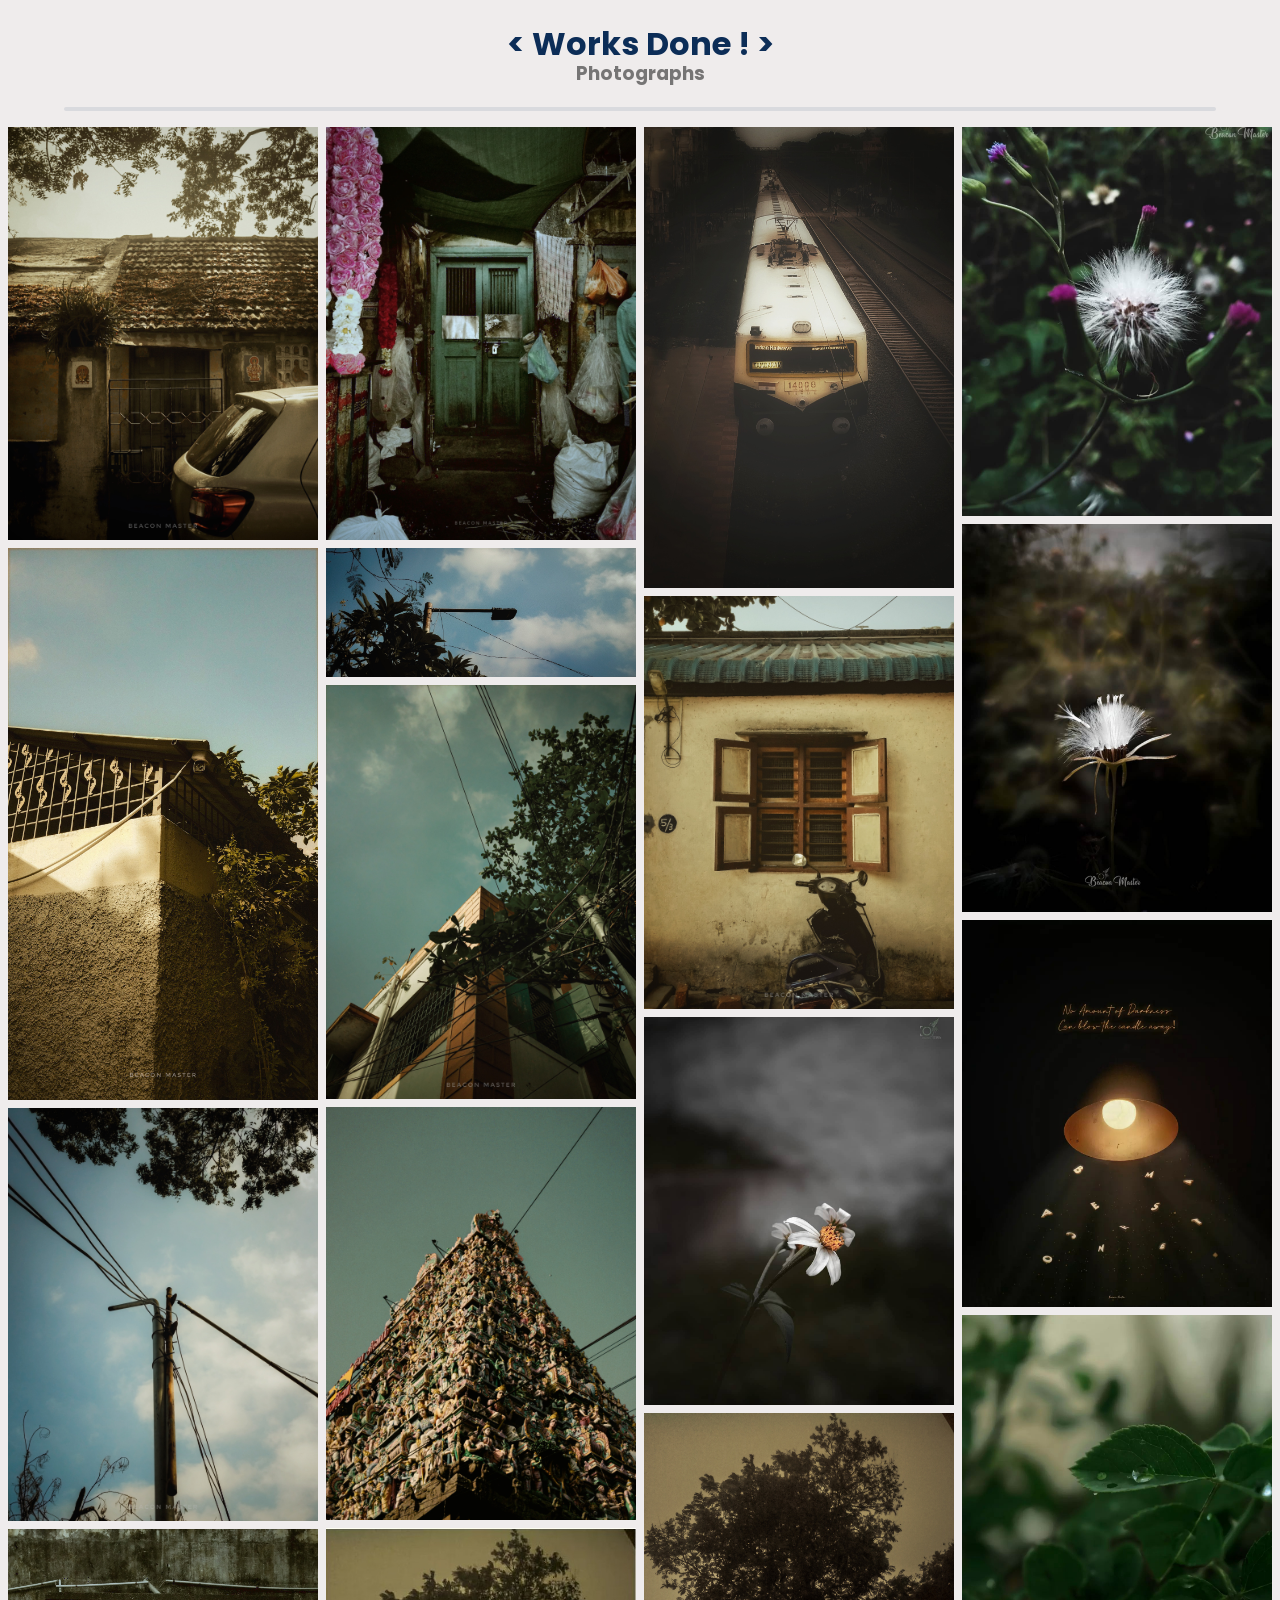
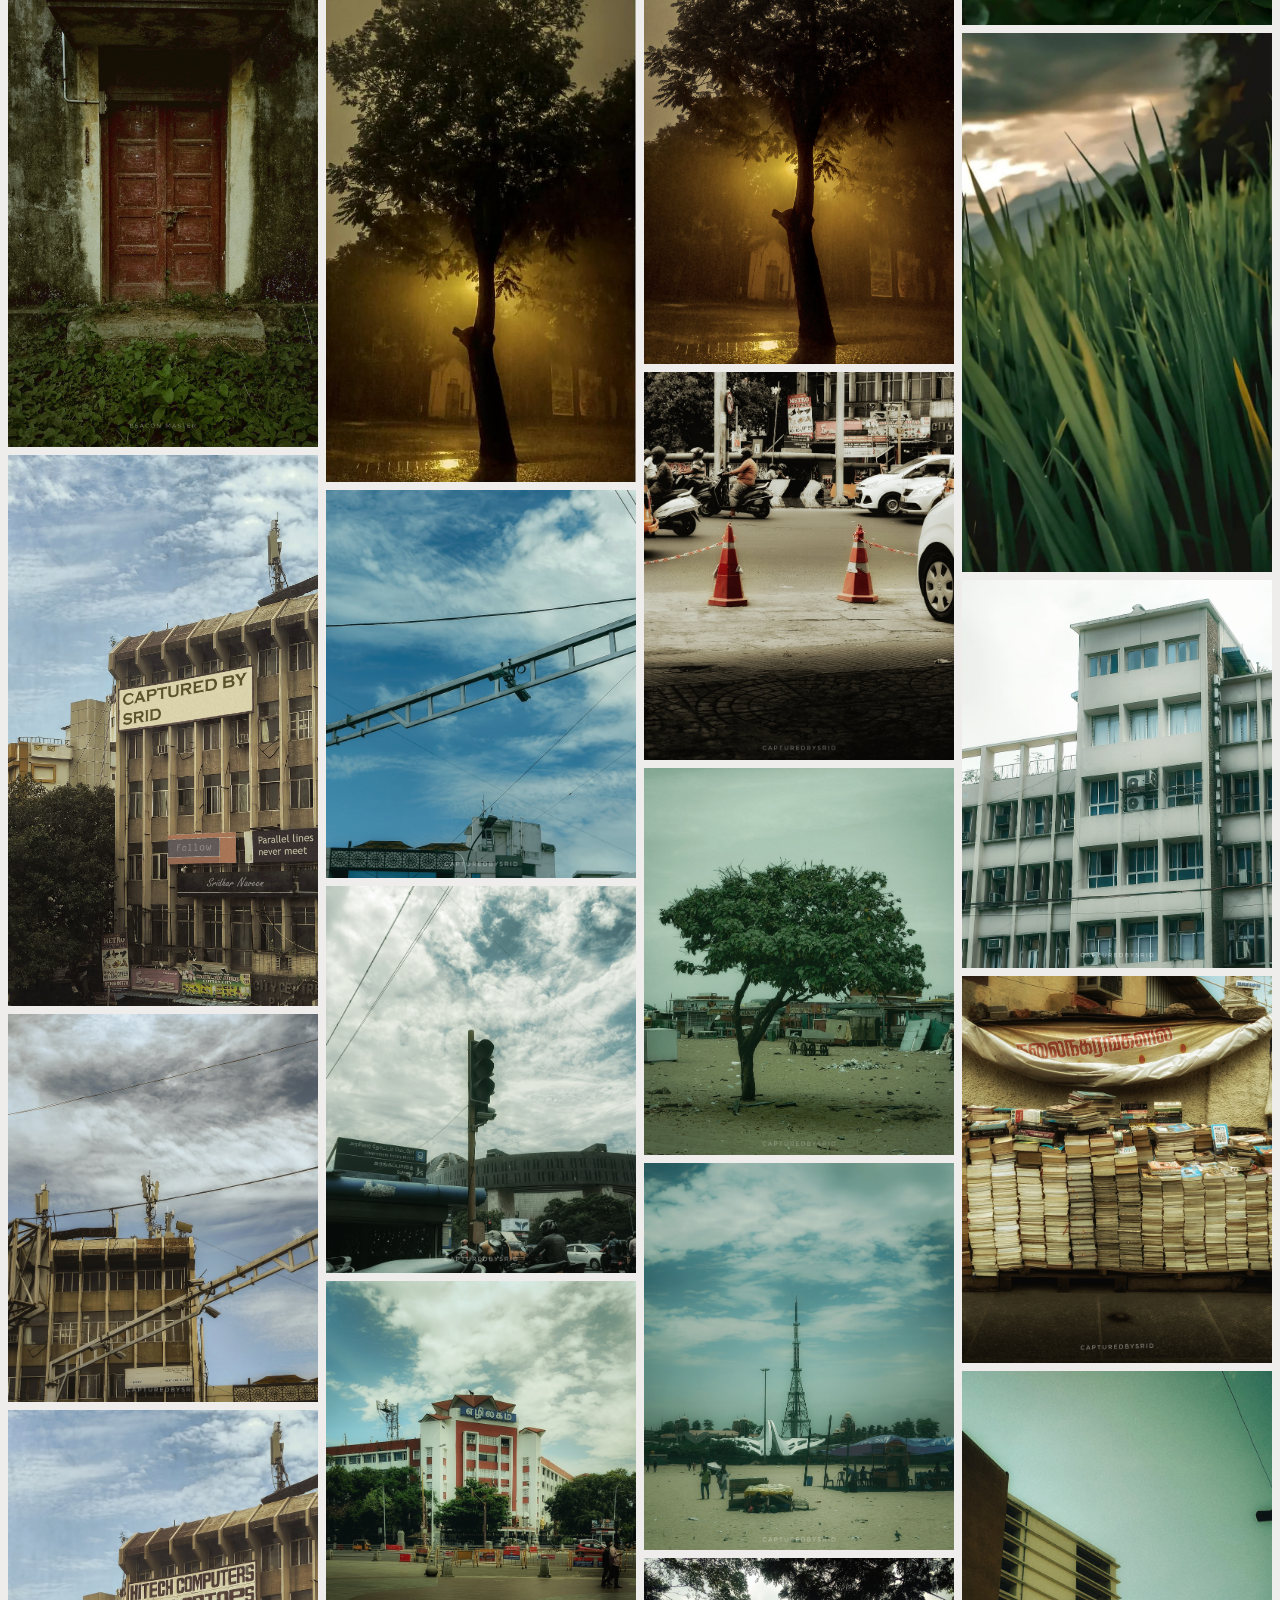
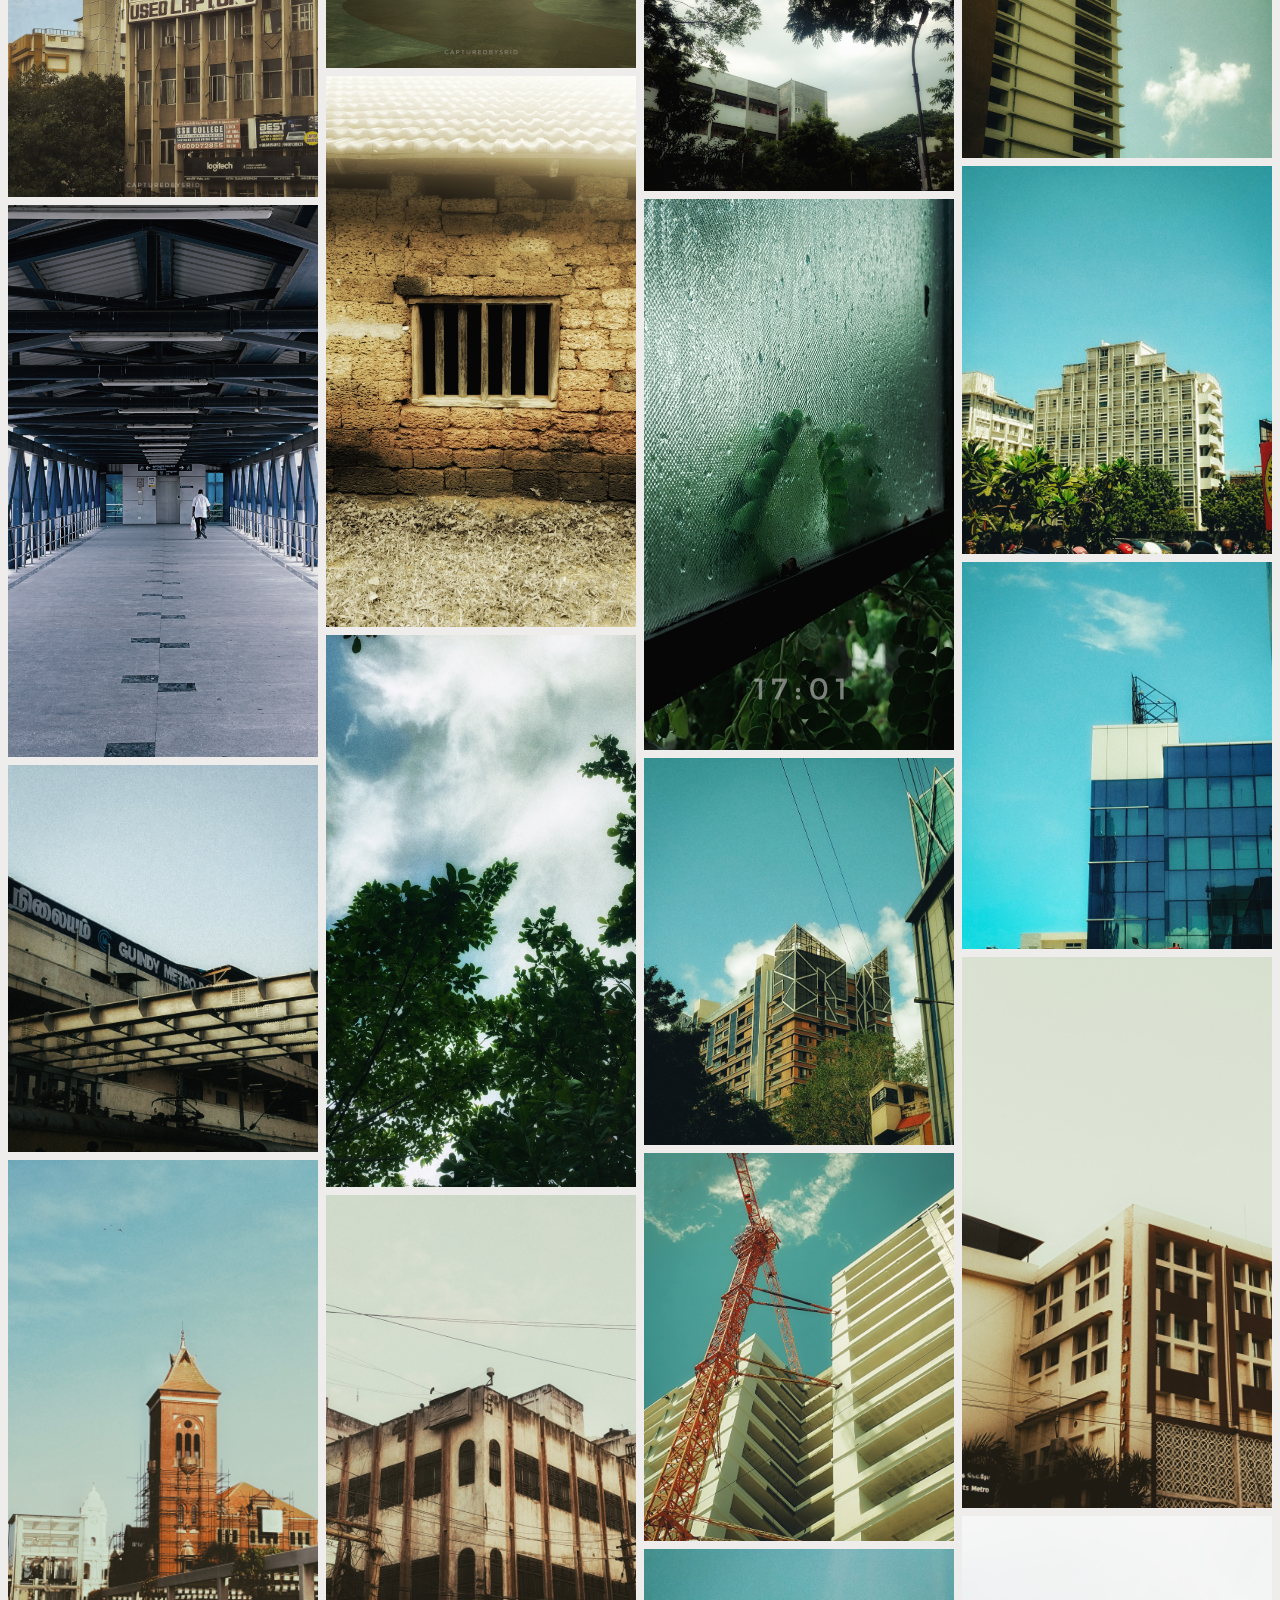
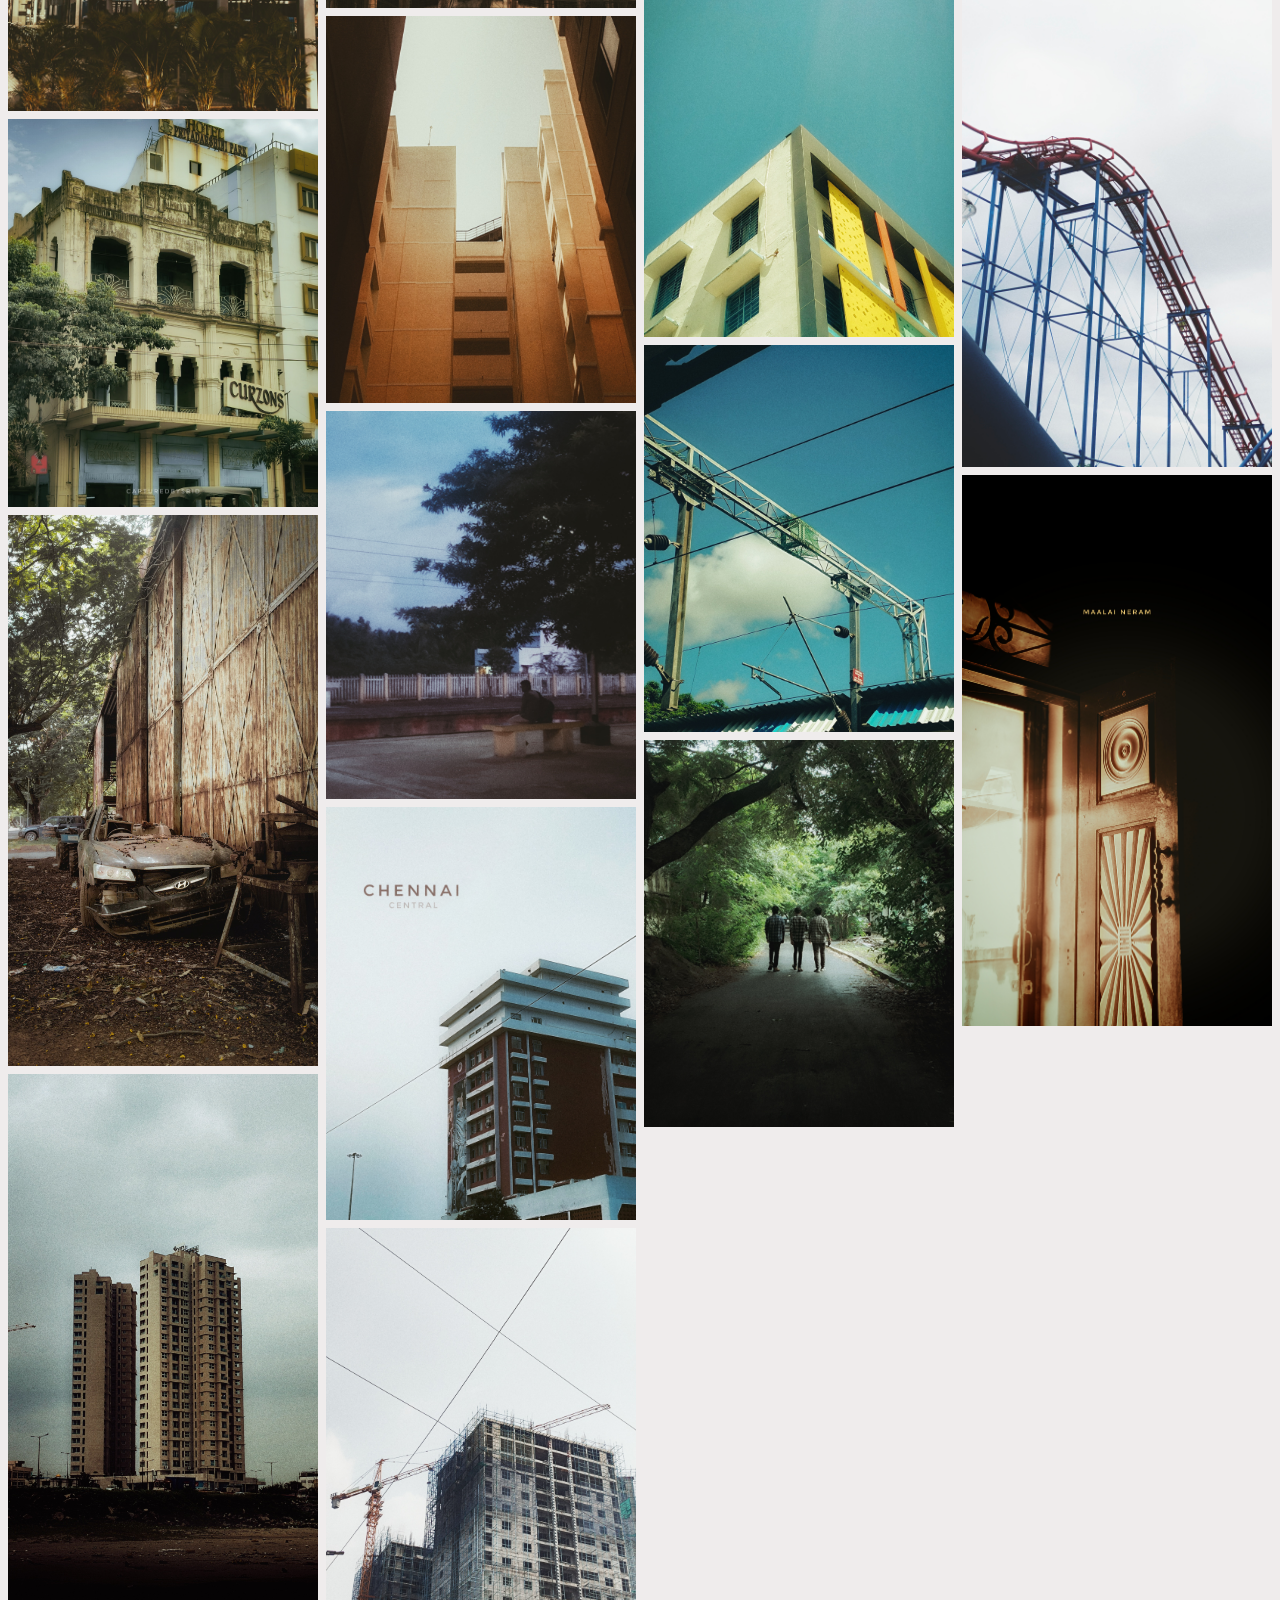
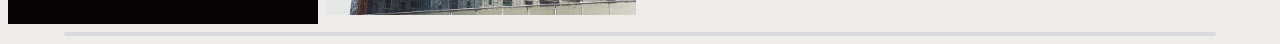
<file: grid.html>
<!DOCTYPE html>
<html>
<head>
	<title>Photography</title>
	<link rel="stylesheet" href="gridstyle.css">
	<link rel="icon" href="pfp.jpeg"
          type="image/x-icon">
	<script async src="https://pagead2.googlesyndication.com/pagead/js/adsbygoogle.js?client=ca-pub-4036331336430302"
     crossorigin="anonymous"></script>
</head>
<body>

<link rel="preconnect" href="https://fonts.googleapis.com">
<link rel="preconnect" href="https://fonts.gstatic.com" crossorigin>
<link href="https://fonts.googleapis.com/css2?family=Poppins:ital,wght@0,100;0,200;0,300;0,400;0,500;0,600;0,700;0,800;0,900;1,100;1,200;1,300;1,400;1,500;1,600;1,700;1,800;1,900&display=swap" rel="stylesheet">	

<h1 id="head"><a id="head" href="audio.html"><</a>  Works Done !  <a id="head" href="vid.html">></a></h1>
<h3>Photographs</h3>
<hr>

<div class="row"> 
  <div class="column">
    <img id="img" src="car.jpeg">
    <img id="img" src="grill.jpeg">
    <img id="img" src="lamp.jpeg">
    <img id="img" src="mit.jpeg">
    <img src="IMGS/captured by srid.png">
    <img src="IMGS/IMG20240628110057-01.jpeg">
    <img src="IMGS/IMG20240628112152-01.jpeg">
     <img src="IMGS/IMG_20250309_105135-01.jpeg">
    <img src="IMGS/IMG_20250327_173955-01.jpeg">
    <img src="IMGS/IMG_20250507_071737-01.jpeg">
    <img src="IMGS/IMG20240628121413-01.jpeg">
    <img src="IMGS/IMG_20240626_154008-01.jpeg">
    <img src="IMGS/IMG_20240907_140516 (1)-01.jpeg">
  </div>

  <div class="column">
    <img src="pinkdoor.jpeg">
    <img src="post.jpeg">
    <img src="symm.jpeg">
    <img src="temple.jpeg">
    <img src="anna.jpg">
    <img src="IMGS/IMG20240628105912 (1)-01.jpeg">
    <img src="IMGS/IMG20240628110135-01.jpeg">
    <img src="IMGS/IMG20240628122646-01.jpeg">
    <img src="IMGS/IMG_20240717_090807-01.jpeg">
    <img src="IMGS/IMG_20240911_171348-01.jpeg">
     <img src="IMGS/IMG_20241027_175119-01.jpeg">
    <img src="IMGS/IMG_20241030_101428-01.jpeg">
    <img src="IMGS/IMG_20241103_181412-01.jpeg">
    <img src="IMGS/IMG_20250120_063427-01.jpeg">
    <img src="IMGS/IMG_20250209_133505-01.jpeg">
  </div>  

  <div class="column">
    <img src="train.jpeg">
    <img src="window.jpeg">
    <img src="img1.jpg">
    <img src="img29.jpeg">
    <img src="IMGS/IMG20240628111305-01.jpeg">
    <img src="IMGS/IMG20240628123251-01.jpeg">
    <img src="IMGS/IMG20240628125053-01.jpeg">
    <img src="IMGS/IMG_20240811_172358-01.jpeg">
    <img src="IMGS/IMG_20240924_165534-01.jpeg">
    <img src="IMGS/IMG_20241011_083528-01.jpeg">
     <img src="IMGS/IMG_20241011_122115-01.jpeg">
    <img src="IMGS/IMG_20241011_123053 (1)-01.jpeg">
    <img src="IMGS/IMG_20241011_140435-01.jpeg">
    <img src="IMGS/IMG_20241018_101144-01.jpeg">
  </div>

  <div class="column">
    <img src="img4.jpg">
    <img src="img5.jpg">
    <img src="img3.webp">
    <img src="img6.webp">
    <img src="grass.jpg">
    <img src="IMGS/IMG20240628115951-01.jpeg">
    <img src="IMGS/IMG20240628120358-01.jpeg">
    <img src="IMGS/IMG_20241011_083812-01.jpeg">
    <img src="IMGS/IMG_20241011_120647-01.jpeg">
    <img src="IMGS/IMG_20241011_121129-01.jpeg">
   
   
   
    <img src="IMGS/IMG_20250523_180337-01.jpeg">
    <img src="IMGS/IMG_20250525_155811_1-01.jpeg">
    <img src="IMGS/IMG_20250529_140150-01.jpeg">
  </div>
</div>


<hr>

</body>
</html>
</file>
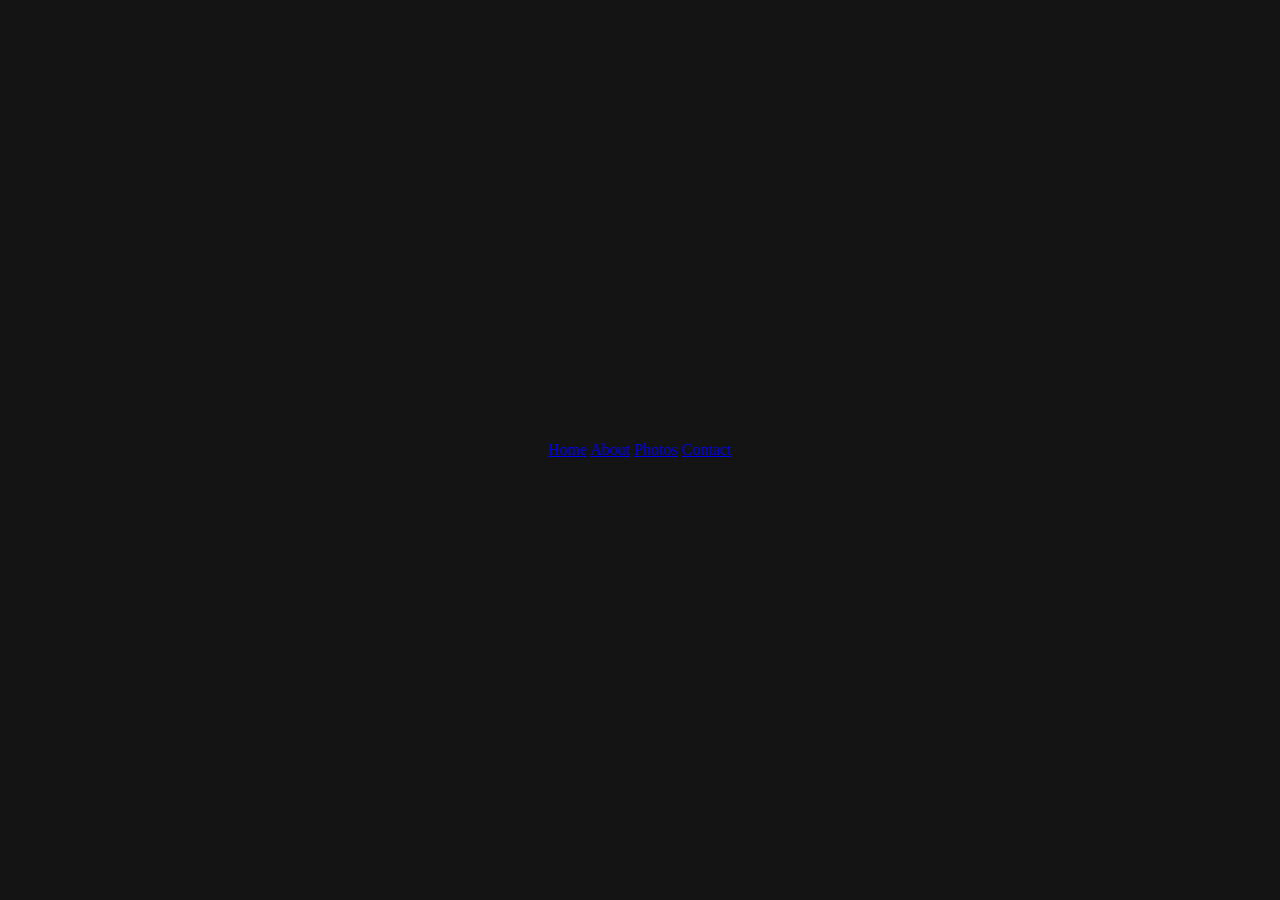
<file: inde.html>
<!DOCTYPE html>
<html>
<head>
<link rel="stylesheet" href="style.css">
  <script async src="https://pagead2.googlesyndication.com/pagead/js/adsbygoogle.js?client=ca-pub-4036331336430302"
     crossorigin="anonymous"></script>
</head>
<body>

<link rel="preconnect" href="https://fonts.googleapis.com">
<link rel="preconnect" href="https://fonts.gstatic.com" crossorigin>
<link href="https://fonts.googleapis.com/css2?family=Kanit:ital,wght@0,100;0,200;0,300;0,400;0,500;0,600;0,700;0,800;0,900;1,100;1,200;1,300;1,400;1,500;1,600;1,700;1,800;1,900&display=swap" rel="stylesheet">

<div class="topnav">
  <a  href="#home" class="btn-shine">Home</a>
  <a href="#news">About</a>
  <a href="https://sridharnaveenpa.github.io/">Photos</a>
  <a href="#about">Contact</a>
</div>

</body>
</html>
</file>
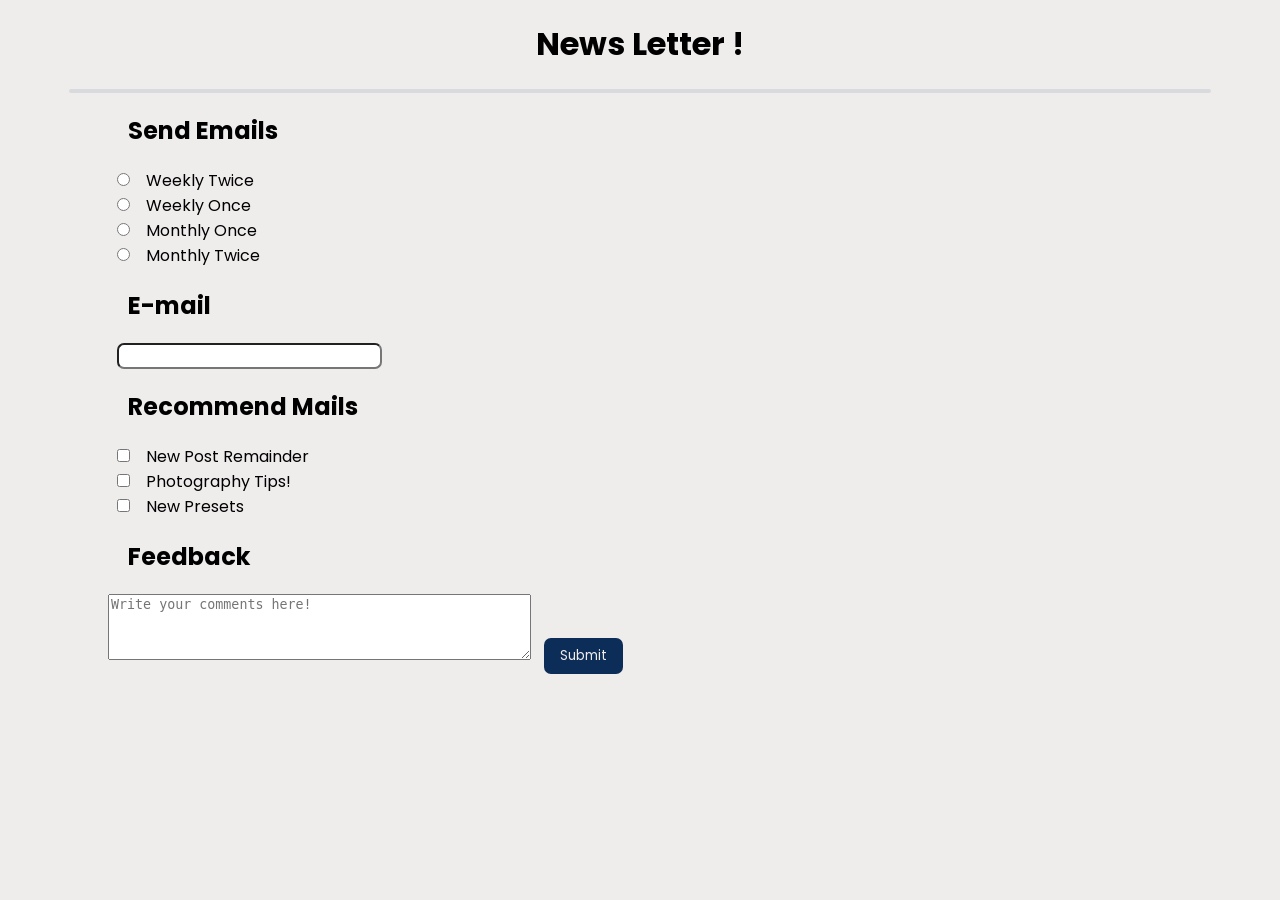
<file: nletter.html>
<!DOCTYPE html>
<html>
<head>
	<link rel="stylesheet" href="news.css">
	<title>NewsLettr</title>
	<script async src="https://pagead2.googlesyndication.com/pagead/js/adsbygoogle.js?client=ca-pub-4036331336430302"
     crossorigin="anonymous"></script>
</head>
<body>

	<link rel="preconnect" href="https://fonts.googleapis.com">
<link rel="preconnect" href="https://fonts.gstatic.com" crossorigin>
<link href="https://fonts.googleapis.com/css2?family=Poppins:ital,wght@0,100;0,200;0,300;0,400;0,500;0,600;0,700;0,800;0,900;1,100;1,200;1,300;1,400;1,500;1,600;1,700;1,800;1,900&display=swap" rel="stylesheet">

<h1>News Letter !</h1>
<hr>

	<script src="email.js"></script>
<form>
	<h2>Send Emails</h2>
	<input type="radio" name="yr" id="yr1">
	<label for="yr1">Weekly Twice</label><br>
	<input type="radio" name="yr" id="yr1">
	<label for="yr2">Weekly Once</label><br>
	<input type="radio" name="yr" id="yr1">
	<label for="yr3">Monthly Once</label><br>
	<input type="radio" name="yr" id="yr1">
	<label for="yr4">Monthly Twice</label>

	<h2>E-mail</h2>
	<input type="text" name="name" id="nme"><br>

 <h2>Recommend Mails</h2>
 <input type="checkbox" id="box1">
 <label for="box1">New Post Remainder<br></label>
 <input type="checkbox" id="box2">
  <label for="box2">Photography Tips!</label><br>
 <input type="checkbox" id="box3">
 <label for="box3">New Presets</label>
 
 <h2>Feedback</h2>
 <textarea id="area" name="txtarea" rows="4" cols="50" placeholder="Write your comments here!"></textarea>

	<input type="submit" name="submit" id="submit" onclick=ValidateEmail(nme)>


</form>

</body>
</html>
</file>
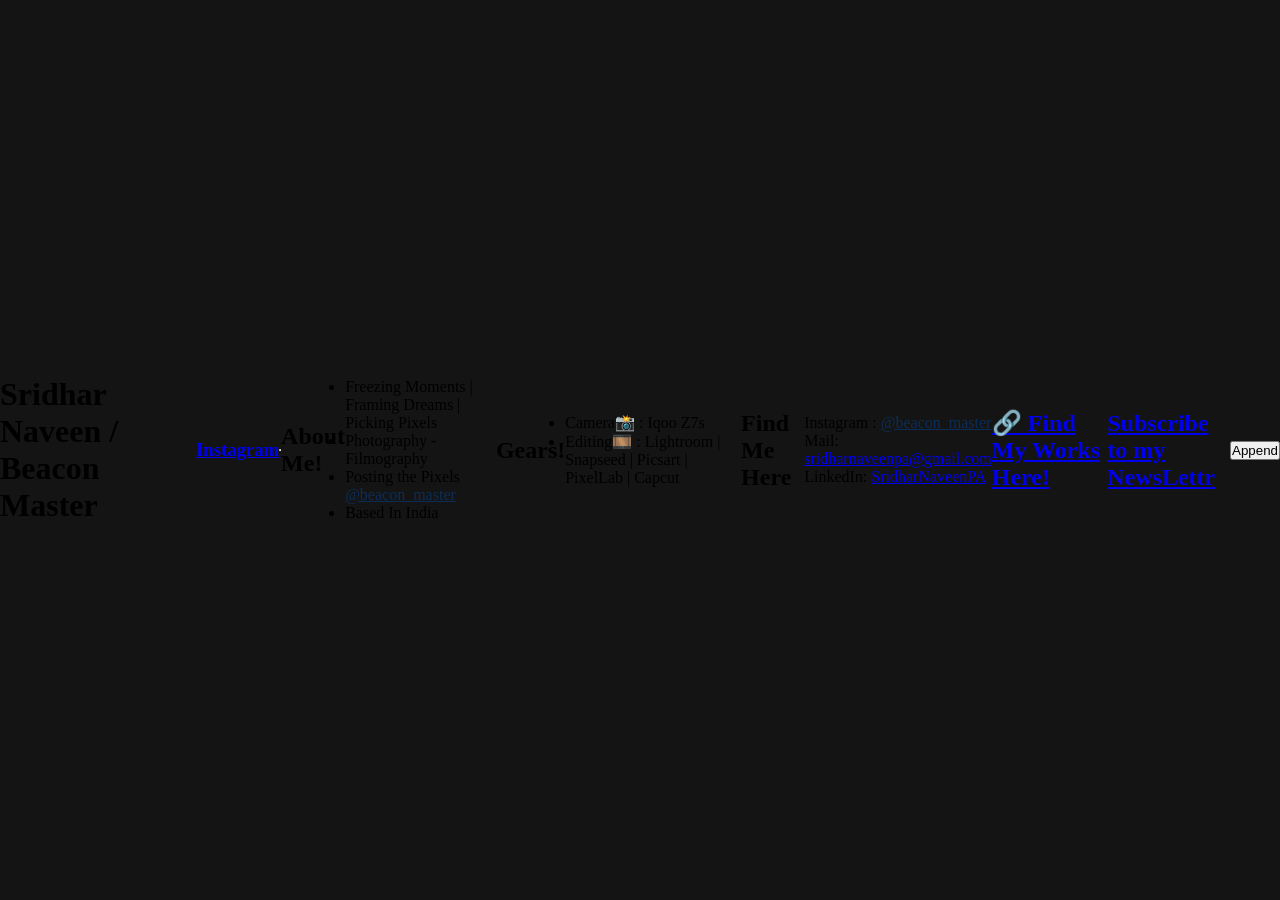
<file: ‌index.html>
<html>
<head>
<link rel="stylesheet" href="style.css">
  <link rel="icon" href="pfp.jpeg"
          type="image/x-icon">
  <script async src="https://pagead2.googlesyndication.com/pagead/js/adsbygoogle.js?client=ca-pub-4036331336430302"
     crossorigin="anonymous"></script>
</head>

<script type="text/javascript" src="main.js">
  


</script>
<body id="body">

<link rel="preconnect" href="https://fonts.googleapis.com">
<link rel="preconnect" href="https://fonts.gstatic.com" crossorigin>
<link href="https://fonts.googleapis.com/css2?family=Poppins:ital,wght@0,100;0,200;0,300;0,400;0,500;0,600;0,700;0,800;0,900;1,100;1,200;1,300;1,400;1,500;1,600;1,700;1,800;1,900&display=swap" rel="stylesheet">

<h1 id="text">Sridhar Naveen / Beacon Master</h1>

<a href="https://www.instagram.com/beacon_master/" class="hov"><h3 id="text2">Instagram </h3></a>

<hr>

<h2 id="text3">About Me!</h2>

<ul id="text4">
  <li>Freezing Moments | Framing Dreams | Picking Pixels</li>
  <li>Photography - Filmography</li>
  <li>Posting the Pixels <a id="a6" class="hov1" style="color:#0C2D57" href="https://www.instagram.com/beacon_master/" target="_blank">@beacon_master</a></li>
  <li>Based In India</li>
</ul>

<h2  id="g1">Gears!</h2>
<ul id="list">
  <li>Camera📸 : Iqoo Z7s</li>
  <li >Editing🎞️ : Lightroom | Snapseed | Picsart | PixelLab | Capcut</li>
</ul>

<h2  id="g2">Find Me Here</h2>


  <p id="text6">Instagram : <a id="l3" style="color:#0C2D57" href="https://www.instagram.com/beacon_master/" class="hov">@beacon_master</a><br>
  Mail:<a id="mail" href="mailto:sridharnaveenpa@gmail.com"> sridharnaveenpa@gmail.com</a><br>LinkedIn: <a id="l1" href="https://www.linkedin.com/in/sridharnaveeen"     id="link">SridharNaveenPA</a></p>
  
<a id="hov" href="grid.html" target="_blank"><h2  id="g7" >🔗 Find My Works Here!</h2></a>
  <a id="hov" href="nletter.html"><h2  id="g20" >Subscribe to my NewsLettr</h2></a>
<br>
  <!--<button onclick="dark(this)" id="dark">Dark Mode</button>-->

  <button onclick="append()">Append</button>





</body>
</html>
</file>
<file: gridstyle.css>
body{
  background-color: #EFECEC;
}

#head{
  font-family:Poppins;
  text-align:center;
  color: #0C2D57;
  margin-top: 20px;
}

h3{
  font-family:Poppins;
  text-align:center;
  color: 0C2D57;
  margin-top: -30px;
  opacity: 50%;
  
}

a{text-decoration:none;}

hr{
  opacity:20%;
  color:#8290A3;
  border: 2px solid #8290A3;
  border-radius:50px;
  width: 90%;
}

* {
  box-sizing: border-box;
}

body {
  margin: 0;
  font-family: Arial;
}

.header {
  text-align: center;
  padding: 32px;
}

.row {
  display: -ms-flexbox; /* IE10 */
  display: flex;
  -ms-flex-wrap: wrap; /* IE10 */
  flex-wrap: wrap;
  padding: 0 4px;
}

/* Create four equal columns that sits next to each other */
.column {
  -ms-flex: 25%; /* IE10 */
  flex: 25%;
  max-width: 25%;
  padding: 0 4px;
}

.column img {
  margin-top: 8px;
  vertical-align: middle;
  width: 100%;
}

/* Responsive layout - makes a two column-layout instead of four columns */
@media screen and (max-width: 800px) {
  .column {
    -ms-flex: 50%;
    flex: 50%;
    max-width: 50%;
  }
}

/* Responsive layout - makes the two columns stack on top of each other instead of next to each other */
@media screen and (max-width: 600px) {
  .column {
    -ms-flex: 100%;
    flex: 100%;
    max-width: 100%;
  }
}

img:hover{
  filter: grayscale(70%);
  transition: 0.5s;
}
</file>
<file: style.css>
/* Add to the top of your CSS or in a sensible location */
:root {
  --shadow-color: rgba(0, 0, 0, 0.1);
  --shadow-hover: rgba(0, 0, 0, 0.15);
}

/* Add box shadow to all bento boxes */

 

.quick-links,.projects,.mah-name,.bout-me,.education,.dawn,.extras,.achievements-box,.certifications-box,.skills-section,.contact-box
{
  box-shadow: 0 15px 30px var(--shadow-color);
  transition: all 0.3s ease;
}



.quick-links:hover,.projects:hover,.mah-name:hover,.bout-me:hover,.education:hover,.dawn:hover,.extras:hover,.achievements-box:hover,.certifications-box:hover,.skills-section:hover,.contact-box:hover{
  transform: scale(1.03);
  box-shadow: 0 8px 16px var(--shadow-hover);
  z-index: 10; /* Bring hovered element to front */
}
* {
    margin: 0;
    padding: 0;
    box-sizing: border-box;
}

body {
    min-height: 100vh;
    background-color: #141414;
    display: flex;
    align-items: center;
    justify-content: center;
}

.container {
    width: 1440px;
    height: 2100px;
    padding: 1em;
    background-color: #f5f5f5;
    display: flex;
    flex-direction: column;
    gap: 1em;
}

.row1 {
    flex: 2;

    border-radius: 2em;
    display: flex;
    gap: 1em;
}

.row2    {
    flex: 1;

    border-radius: 2em;
}

.row3 {
    flex: 1;

    border-radius: 2em;
}

.col-left {
    flex: 0.8;

    border-radius: 2em;
    display: flex;
    flex-direction: column;
    gap: 1em;
}

.col-right {
    flex: 2;

    border-radius: 2em;
    display: flex;
    flex-direction: column;
    gap: 1em;
}

.col-right .row1 {
    

    border-radius: 2em;
    display: flex;
    gap: 1em;
}

.col-right .row2 {
    flex: 1;

    border-radius: 2em;
}


.col-right .row1 .col1 {
    flex: 1;

    border-radius: 2em;
    display: flex;
    flex-direction: column;
    gap: 1em;
}

.col-right .row1 .col2 {
    flex: .7;

    border-radius: 2em;
}

.col-right .row1 .col1 .row1 {
    flex: 0.75;

    border-radius: 2em;
    display: flex;
}

.col-right .row1 .col1 .row2 {
    flex: 1;

    border-radius: 2em;
    display: flex;
}

.container .row1 .col-right .row2 {
    display: flex;
    gap: 1em;
}

.container .row1 .col-right .row2 .col1 {
    flex: 1;

    border-radius: 2em;
}

.container .row1 .col-right .row2 .col2 {
    flex: 2;

    border-radius: 2em;
}

.container .row2 {
    display: flex;
    gap: 1em;
}

.container .row2 .col1 {
    flex: 1;
    display: flex;
    border-radius: 2em;
}

.container .row2 .col2 {
    flex: 1;
    
    border-radius: 2em;
}

.container .row1 .col-left {
    display: flex;
    flex-direction: column;
    gap: 1em;
}

.container .row1 .col-left .col1 {
    flex: 2;

    border-radius: 2em;
}

.container .row1 .col-left .col2 {
    flex: 1;

    border-radius: 2em;
}

/*ChatGPT*/




.row1>.col-left .row1 {
    background-color: #faeee2;
    /* Hot Pink */
    flex: 0.4;
    display: flex;
    flex-wrap: wrap;
    flex-direction: column;
    justify-content: center;
    /* Vertical center */
    align-items: center;
    /* Horizontal center */
    text-align: center;
}

.row1>.col-left .row2 {
    background-color: #ffcc69;
    /* Cyan */
}




.row1>.col-right .row1 .col1 .row1 {
    background-color: #7651dc;
    /* Red */
    display: flex;
    flex-wrap: wrap;
    flex-direction: column;
    justify-content: center;
    /* Vertical center */
    align-items: center;
    /* Horizontal center */
    text-align: center;
    /* Ensures text inside is centered */

}

.row1>.col-right .row1 .col1 .row2 {
    background-color: #ffffff;
    /* Purple */
    display: flex;
    flex: 1;
    flex-wrap: wrap;
    flex-direction: column;
    justify-content: center;
    /* Vertical center */
    align-items: center;
    /* Horizontal center */
    text-align: center;
    /* Ensures text inside is centered */
}

.row1>.col-right .row1 .col2 {
    background-color: #7651dc;
    /* Orange */
}

.row1>.col-right .row2 .col1 {
    background-color: #faeee2;
    /* Mint Green */
    display: flex;
    flex-wrap: wrap;
    flex-direction: row;
    justify-content: center;
    gap: -6em;
    /* Vertical center */
    align-items: center;
    /* Horizontal center */
    text-align: center;
}

.row1>.col-right .row2 .col2 {
    background-color: #7651dc;
    /* Teal */
}

.container>.row2 .col1 {
    background-color: #ffd60a;
   
}

.container>.row2 .col2 {
    background-color: #fbd89e;
    /* Bright Blue */
}

.container>.row3 {
    background-color: #ffffff;
    /* Pinkish Purple */
}

.name {
    font-family: 'DM Sans', sans-serif;
    color: white;
    font-size: 40px;

}

.name2 {
    font-family: 'DM Sans', sans-serif;
    color: rgb(0, 0, 0);
    font-size: 22px;
    margin-left: 50px;
    margin-right: 50px;
}

.name24 {
    font-family: 'DM Sans', sans-serif;
    color: rgb(0, 0, 0);
    font-size: 1px;
    margin-left: 50px;
    margin-right: 50px;
    margin-bottom: 0px;
    margin-top: 60px;
    padding: 0px;
}



.name3 {
    font-family: 'DM Sans', sans-serif;
    color: white;
    font-size: 22px;
    margin-left: 50px;
    margin-right: 50px;
}


.bento-box.quick-links {
    background-color: #fef6ee;
    /* light peach */
    padding: 1.5rem;
    border-radius: 2em;
    display: flex;
    flex-direction: column;
    color: white;
    align-items: center;
    font-family: 'DM Sans', sans-serif;
    gap: 1rem;
}

.bento-box.quick-links .title {
    background-color: #ffd166;
    /* yellow badge */
    color: #7b2cbf;
    /* purple text */
    padding: 0.3rem 1rem;
    border-radius: 2em;
    color: white;
    font-family: 'DM Sans', sans-serif;
    font-weight: 600;
}

.link-list {
    list-style: none;
    padding: 0;
    margin: 0;
    display: flex;
    flex-direction: column;
    font-family: 'DM Sans', sans-serif;
    gap: 1rem;
    color: rgb(0, 0, 0);
}

.link-list li a {
    text-decoration: none;
    color: black;
    font-family: 'DM Sans', sans-serif;
    color: rgb(0, 0, 0);
    display: flex;
    align-items: center;
    gap: 0.5rem;
    font-weight: 500;
    font-size: 25px;
    transition: 0.2s ease-in-out;
}

.link-list li a:hover {
    color: #7c57e5;
    transition: 0.2s ease-in-out;
    transition-behavior: smooth;
    transform-origin: 0%;
    /* purple text on hover */
}

.leetcode-icon {
  fill: #222; /* default color */
  transition: fill 0.2s;
}
a:hover .leetcode-icon {
  fill: #7c57e5; /* LeetCode orange or color of your choice */
}

.bento-box.education {
    background-color: #dcd1fc;
    /* same light peach */
    padding: 1.5rem;
    border-radius: 2em;
    display: flex;
    flex-direction: column;
    font-family: 'DM Sans', sans-serif;
    color: white;
    align-items: center;
    gap: 1rem;
}

.bento-box.education .title {
    background-color: #a25cdf;
    /* same yellow badge */
    color: white;
    /* purple text */
    padding: 0.3rem 1rem;
    border-radius: 2em;
    font-family: 'DM Sans', sans-serif;
    color: white;
    font-weight: 600;
}

.education-list {
    list-style: disc;
    padding-left: 1.2rem;
    margin: 0;
    font-family: 'DM Sans', sans-serif;
    color: white;
    display: flex;
    flex-direction: column;
    gap: 1rem;
    color: #000;
    /* text color */
    width: 100%;
    list-style-position: inside; /* so dot is part of the list item */
    
}

.education-list li.active-edu {
  list-style-type: disc;
  color: rgb(0, 0, 0); /* text color */
  position: relative;
}
.education-list li.active-edu::marker {
  color: green;
  transform: scale(1);
  animation: glow 1.5s infinite ease-in-out;
}   

@keyframes glow {
  0%, 100% {
    color: green;
    opacity: 1;
    transform: scale(1.5);
  }
  50% {
    color: lime;
    opacity: 0.4;
    transform: scale(1);
  }
}

.edu-hr{
    opacity: 0.5;
    color: #7c57e5;
}

.resume-button {
    display: inline-flex;
    align-items: center;
    background-color: #7c57e5;
    color: white;
    padding: 12px 20px;
    font-family: 'DM Sans', sans-serif;
    font-size: 16px;
    font-weight: 600;
    border: none;
    border-radius: 8px;
    cursor: pointer;
    margin-top: -120px;

    transition: background-color 0.3s ease;
    text-decoration: none;
}

.resume-button:hover {
    background-color: #9778ea;
}

.resume-button i {
    margin-left: 10px;
}

.download{
    margin-bottom: 0px;
    font-size: 40px;
    margin-top: 0px;
}

.titl-projects{
    background-color: #7651dc;
    /* same yellow badge */
    color: #7b2cbf;
    /* purple text */
    padding: 0.3rem 1rem;
    border-radius: 1em;
    font-family: 'DM Sans', sans-serif;
    color: white;
    font-weight: 600;
}

.project-list{
    list-style: disc;
    padding-left: 1.2rem;
    margin: 0;
    font-family: 'DM Sans', sans-serif;
    color: white;
    display: flex;
    flex-direction: column;
    gap: 1rem;
    color: #000;
    /* text color */
    width: 100%;
}

.bento-box.projects {
    background-color: #fef6ee;
    /* same light peach */
    padding: 1.5rem;
    border-radius: 2em;
    display: flex;
    flex-direction: column;
    font-family: 'DM Sans', sans-serif;
    color: white;
    align-items: center;
    gap: 1rem;
}

.github-btn {
      display: inline-flex;
      align-items: center;
      background-color: #333;
      color: white;
      padding: 10px 16px;
      border-radius: 8px;
      text-decoration: none;
      font-weight: 500;
      margin-top: 10px;
      transition: background-color 0.3s;
    }

    .github-btn:hover {
      background-color: #ffffff;
      color: black;
    }

    .github-btn i {
      margin-right: 8px;
    }



.bento-box.extras {
    background-color: #fef6ee;
    /* same light peach */
    padding: 1.5rem;
    border-radius: 2em;
    display: flex;
    flex-direction: column;
    font-family: 'DM Sans', sans-serif;
    color: white;
    align-items: center;
    gap: 1rem;
}

.bento-box.extras .tit {
    background-color: #ffffff;
    /* same yellow badge */
    color: #7651dc;
    /* purple text */
    padding: 0.3rem 1rem;
    border-radius: 2em;
    font-family: 'DM Sans', sans-serif;
    font-weight: 600;
}

.extras-list {
    /*list-style: disc;*/
    padding-left: 1.2rem;
    margin: 0;
    font-family: 'DM Sans', sans-serif;
    color: white;
    display: flex;
    flex-direction: column;
    gap: 1.5rem;
    color: #ffffff;
    /* text color */
    width: 100%;
}



.skills-section {
  text-align: center;
  padding: 40px 20px;
  font-family: 'DM Sans', sans-serif;
}

.skills-section h2 {
  font-size: 2.2em;
  color: #9f792e;
  margin-bottom: 40px;
  display: inline-block;
  padding-bottom: 5px;
  font-family: 'DM Sans', sans-serif;
}

.skills-category h3 {
  
  margin-bottom: 15px;
  font-family: 'DM Sans', sans-serif;
  font-size: 1.3em;
}

.skills-category {
  margin-bottom: 40px;
  justify-content: space-evenly;
  align-items: center;
}

.skills-flex {
  display: flex;
  flex-wrap: wrap;
  justify-content: center;
  vertical-align: middle;
  gap: 40px;
  font-family: 'DM Sans', sans-serif;
}

.skill {
  display: flex;
  flex-direction: column;
  align-items: center;
  width: 100px;
  font-family: 'DM Sans', sans-serif;
  color: #070707;
}

.skill img, .skill i {
  font-size: 40px;
  height: 40px;
  margin-bottom: 10px;
}

.windows-icon {
  font-size: 40px;
  color: #00a4ef;
}


.bento-box.cert {
    background-color: #7651dc;
    /* same light peach */
    padding: 1.5rem;
    border-radius: 2em;
    display: flex;
    flex-direction: column;
    font-family: 'DM Sans', sans-serif;
    color: white;
    align-items: center;
    gap: 1rem;
}

.bento-box.cert .tit {
    background-color: #ffd166;
    /* same yellow badge */
    color: #7b2cbf;
    /* purple text */
    padding: 0.3rem 1rem;
    border-radius: 2em;
    font-family: 'DM Sans', sans-serif;
    color: white;
    font-weight: 600;
}

.cert-list {
    /*list-style: disc;*/
    padding-left: 1.2rem;
    margin: 0;
    font-family: 'DM Sans', sans-serif;
    color: white;
    display: flex;
    flex-direction: column;
    gap: 1.5rem;
    color: #000;
    /* text color */
    width: 100%;
}

.container .row2 .col1{
    display: flex;
    flex-direction: column;
    gap: 1em;
}
.container .row2 .col1 .achiv{
    flex: 1;
    background-color: #141414;
    border: 2px solid red;
    border-radius: 2em;
}
.container .row2 .col1 .cert1{
    flex: 1;
    background-color: #00d1ff;
    border: 2px solid red;
    border-radius: 2em ;
}

.achievements-certifications {
    display: flex;
    gap: 1em;
    /*background-color: #fef6ee;*/
    padding: 1.5rem;
    margin: 0;
    padding: 0;
    border-radius: 2em;
    flex: 1;
    font-family: 'DM Sans', sans-serif;
    flex-direction: column;
    color: white;
}

.achievements-box {
     background-color: #dcd1fc;
    /* same light peach */
    padding: 1.5rem;
    border-radius: 2em;
    display: flex;
    flex-direction: column;
    font-family: 'DM Sans', sans-serif;
    color: white;
    flex: 1;
    align-items: center;
    gap: 1rem;
}


.certifications-box {
     background-color: #7651dc;
    /* same light peach */
    padding: 1.5rem;
    border-radius: 2em;
    display: flex;
    flex-direction: column;
    font-family: 'DM Sans', sans-serif;
    color: white;
    flex: 1;
    align-items: center;
    gap: 1rem;
}


.of-cert{
    background-color: #7651dc;
    /* same yellow badge */
    color: #7651dc;
    /* purple text */
    padding: 0.3rem 1rem;
    border-radius: 2em;
    font-family: 'DM Sans', sans-serif;
    color: 7651dc;
    font-weight: 600;
}

.achiv-list{
    /*list-style: disc;*/
    padding-left: 1.2rem;
    margin: 0;
    font-family: 'DM Sans', sans-serif;
    color: white;
    display: flex;
    flex-direction: column;
    gap: 1.5rem;
    color: #000;
    /* text color */
    width: 100%;
}
.of-achiv{
background-color: #a25cdf;
    /* same yellow badge */
    color: #7b2cbf;
    /* purple text */
    padding: 0.3rem 1rem;
    border-radius: 2em;
    font-family: 'DM Sans', sans-serif;
    color: white;
    font-weight: 600;
}


.cert-list{
    /*list-style: disc;*/
    padding-left: 1.2rem;
    margin: 0;
    font-family: 'DM Sans', sans-serif;
    color: white;
    display: flex;
    flex-direction: column;
    gap: 1.5rem;    
    color: #ffffff;
    /* text color */
    width: 100%;
}
.of-cert{
background-color: #ffffff;
    /* same yellow badge */
    color: #7651dc;
    /* purple text */
    padding: 0.3rem 1rem;
    border-radius: 2em;
    font-family: 'DM Sans', sans-serif;
    color: 7b2cbf;
    font-weight: 600;
}

.of-skill{
    background-color: white;
    /* same yellow badge */
    
   
    padding: 0.3rem 1rem;
    border-radius: 2em;
    font-family: 'DM Sans', sans-serif;
    
    font-weight: 600;
}

.contact-box {
  background-color: #fef6ee;
  padding: 2rem;
  border-radius: 2rem;
  display: flex;
  flex-direction: column;
  gap: 1.5rem;
  font-family: 'DM Sans', sans-serif;
  color: #000;
  justify-content: space-evenly;
  align-items: center;
  flex-wrap: wrap;
}

.contact-title {
  font-size: 2rem;
  font-weight: 700;
  color: #000000;
  text-align: center;
}

.contact-content {
  display: flex;
  flex-wrap: wrap;
  gap: 5rem;
  justify-content: space-between;
}

.contact-details {
  flex: 0.5;
  font-size: 20px;
  display: flex;
  flex-direction: column;
  gap: 1rem;
}

.contact-details a {
  color: #000000;
  text-decoration: none;
}

.contact-form {
  flex: 1;
  display: flex;
  flex-direction: column;
  gap: 1rem;
}

.contact-form input,
.contact-form textarea {
  padding: 1rem;
  border: 2px solid #ddd;
  border-radius: 0.8rem;
  font-size: 1rem;
  width: 100%;
  font-family: 'DM Sans', sans-serif;
}

.contact-form button {
  background-color: #7651dc;
  color: white;
  padding: 0.8rem 1.5rem;
  border: none;
  border-radius: 0.8rem;
  font-size: 1rem;
  cursor: pointer;
  transition: background-color 0.3s ease;
}

.contact-form button:hover {
  background-color: #947cdc;
}

a.idk{
    color: inherit;          /* Keeps the parent's text color */
    text-decoration: none;   /* Removes underline */
            /* Shows default cursor (instead of pointer) */
    /* Optional: Disable hover/focus effects */
    &:hover, &:focus {
        color: inherit;
        text-decoration: none;
    }
}

/* Mobile Responsiveness */
@media (max-width: 768px) {
  .container {
    width: 100%;
    height: auto;
    padding: 1em;
  }

  /* Make all rows and columns stack vertically */
  .row1, .row2, .row3,
  .col-left, .col-right,
  .achievements-certifications,
  .contact-content {
    flex-direction: column;
  }

  /* Remove fixed heights and set to auto */
  .row1, .row2, .row3 {
    flex: auto;
    height: auto;
    gap: 1em;
  }

  /* Make all columns full width */
  .col-left, .col-right,
  .col1, .col2,
  .achievements-box, .certifications-box,
  .contact-details, .contact-form {
    flex: 1 1 100%;
    width: 100%;
  }

  /* Adjust specific bento boxes */
  .bento-box {
    margin-bottom: 1em;
  }

  /* Adjust text sizes for mobile */
  .name {
    font-size: 32px;
  }
  .name2, .name3 {
    font-size: 18px;
    margin-left: 20px;
    margin-right: 20px;
  }

  /* Adjust the download section */
  .dawn {
    margin-top: 1em;
    margin-bottom: 1em;
  }
  .resume-button {
    margin-top: 0;
  }

  /* Adjust skills section */
  .skills-flex {
    gap: 20px;
  }
  .skill {
    width: 80px;
  }

  /* Adjust contact section */
  .contact-content {
    gap: 2rem;
    flex-direction: column;
  }
  .contact-details {
    font-size: 16px;
  }
}

/* Smooth scrolling for mobile */
html {
  scroll-behavior: smooth;
}

/* Prevent horizontal overflow */
body {
  overflow-x: hidden;
}

/* Make buttons more touch-friendly */
.resume-button, .github-btn, .contact-form button {
  min-height: 48px; /* Recommended minimum touch target size */
}

/* Adjust form elements for mobile */
.contact-form input,
.contact-form textarea {
  font-size: 16px; /* Prevent iOS zoom on focus */
}
</file>
<file: news.css>
h1{
  font-family:Poppins;
  text-align:center;
  color: 0C2D57;
  margin-top: 20px;
}
hr{
  opacity:20%;
  color:#8290A3;
  border: 2px solid #8290A3;
  border-radius:50px;
  width: 90%;
}
body{
  background-color: #EFECEC;
}

h2{
  font-family:Poppins;
  text-align:left;
  color: 0C2D57;
  margin-left:20px;
}


.mail{
  font-family:Poppins;
  text-align:left;
  color: 0C2D57;
  margin-left:20px;
}

label{
  font-family:Poppins;
  text-align:left;
  color: 0C2D57;
  margin-left:9px;
}

#submit{
  font-family:Poppins;
  text-align:left;
  color: 0C2D57;
  margin-left:9px;
}

input{
  font-family:Poppins;
  text-align:left;
  color: 0C2D57;
  margin-left:9px;
  border-radius: 7px;
}

form{
  margin-left: 100px;
}

input[type=submit]{
  background-color:  #0C2D57;
  border: none;
  color: #EFECEC;
  padding: 8px 16px;
  text-decoration: none;
  margin: 2px 1px;
  cursor: pointer;
}

input[type=submit]{
  background-color:  #0C2D57;
  border: none;
  color: #EFECEC;
  padding: 8px 16px;
  text-decoration: none;
  margin: 2px 1px;
  cursor: pointer;
}
</file>
